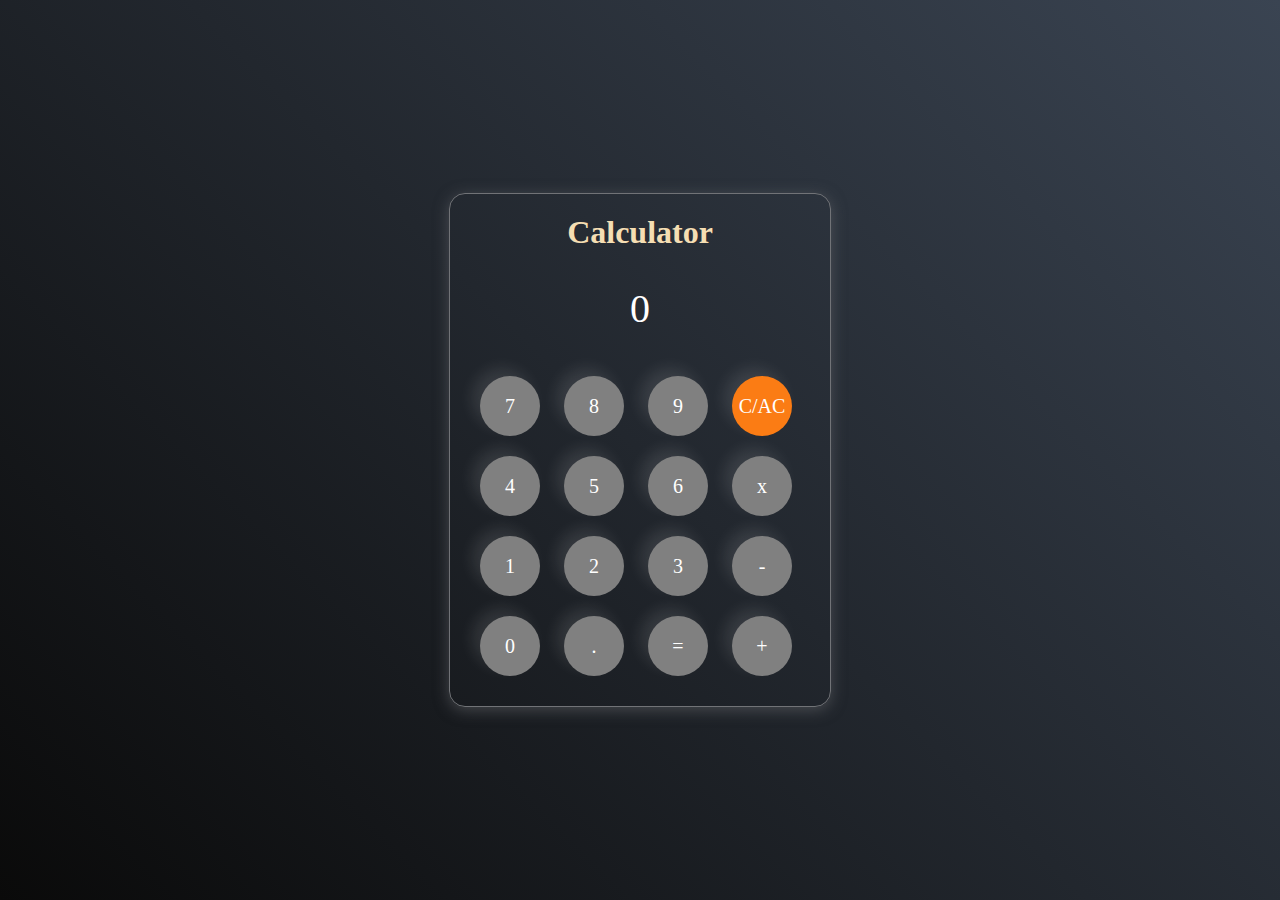
<file: index.html>
<!DOCTYPE html>
<html lang="en">
    <head>
        <meta charset="UTF-8">
        <meta name="viewport" content="width=device">
        <title>Calculator</title>
        <link href="style.css" rel="stylesheet">
    </head>
    <body>
        <div class="calculator">
            <h1 class="title">Calculator</h1>
            <input type="text" id='in' placeholder="0">
            <div>
                <button>7</button>
                <button>8</button>
                <button>9</button>
                <button class="red">C/AC</button>
            </div>
            <div>
                <button>4</button>
                <button>5</button>
                <button>6</button>
                <button>x</button>
            </div>
            <div>
                <button>1</button>
                <button>2</button>
                <button>3</button>
                <button>-</button>
            </div>
            <div>
                <button>0</button>
                <button>.</button>
                <button>=</button>
                <button>+</button>
            </div>

        </div>
        <script src="prog.js"></script>
    </body>
</html>
</file>
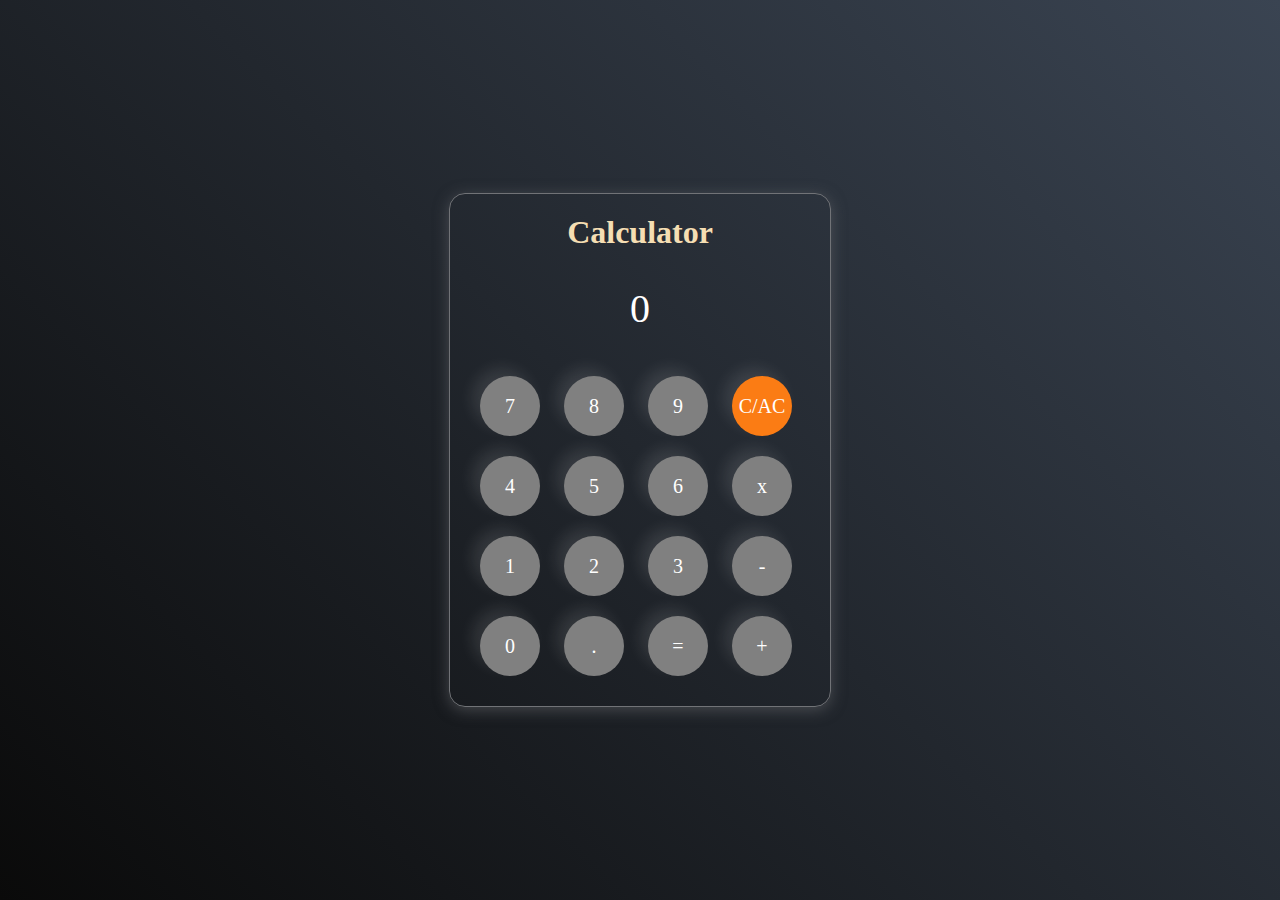
<file: main.html>
<!DOCTYPE html>
<html lang="en">
    <head>
        <meta charset="UTF-8">
        <meta name="viewport" content="width=device">
        <title>Calculator</title>
        <link href="style.css" rel="stylesheet">
    </head>
    <body>
        <div class="calculator">
            <h1 class="title">Calculator</h1>
            <input type="text" id='in' placeholder="0">
            <div>
                <button>7</button>
                <button>8</button>
                <button>9</button>
                <button class="red">C/AC</button>
            </div>
            <div>
                <button>4</button>
                <button>5</button>
                <button>6</button>
                <button>x</button>
            </div>
            <div>
                <button>1</button>
                <button>2</button>
                <button>3</button>
                <button>-</button>
            </div>
            <div>
                <button>0</button>
                <button>.</button>
                <button>=</button>
                <button>+</button>
            </div>

        </div>
        <script src="prog.js"></script>
    </body>
</html>
</file>
<file: style.css>
*{
    margin: 0;
    padding: 0;
    box-sizing: border-box;
    font-family: Georgia, 'Times New Roman', Times, serif;
}

body{
    width: 100%;
    height: 100vh;
    display: flex;
    justify-content: center;
    align-items: center;
    background: linear-gradient(45deg, #0a0a0a, #3a4452);
}

.calculator{
    border: 1px solid #717377;
    padding: 20px;
    border-radius: 16px;
    background: transparent;
    box-shadow: 0px 3px 15px rgba(113, 115, 119, 0.5);

}

input{
    width: 320px;
    border: none;
    padding: 24px;
    margin: 10px;
    background: transparent;
    box-shadow: 0px 3px 15px rgbs(84, 84, 84, 0.1);
    font-size: 40px;
    text-align: center;
    cursor: pointer;
    color: #ffffff;
}

input::placeholder{
    color: #ffffff;
}
.title{
    color:wheat ;
    text-align: center;
}

button{
    border: none;
    width: 60px;
    height: 60px;
    margin: 10px;
    border-radius: 50%;
    background: grey;
    color: #ffffff;
    font-size: 20px;
    box-shadow: -8px -8px 15px rgba(255, 255, 255, 0.1);
    cursor: pointer;
}

.red{
    background-color: #fb7c14;
}
</file>
